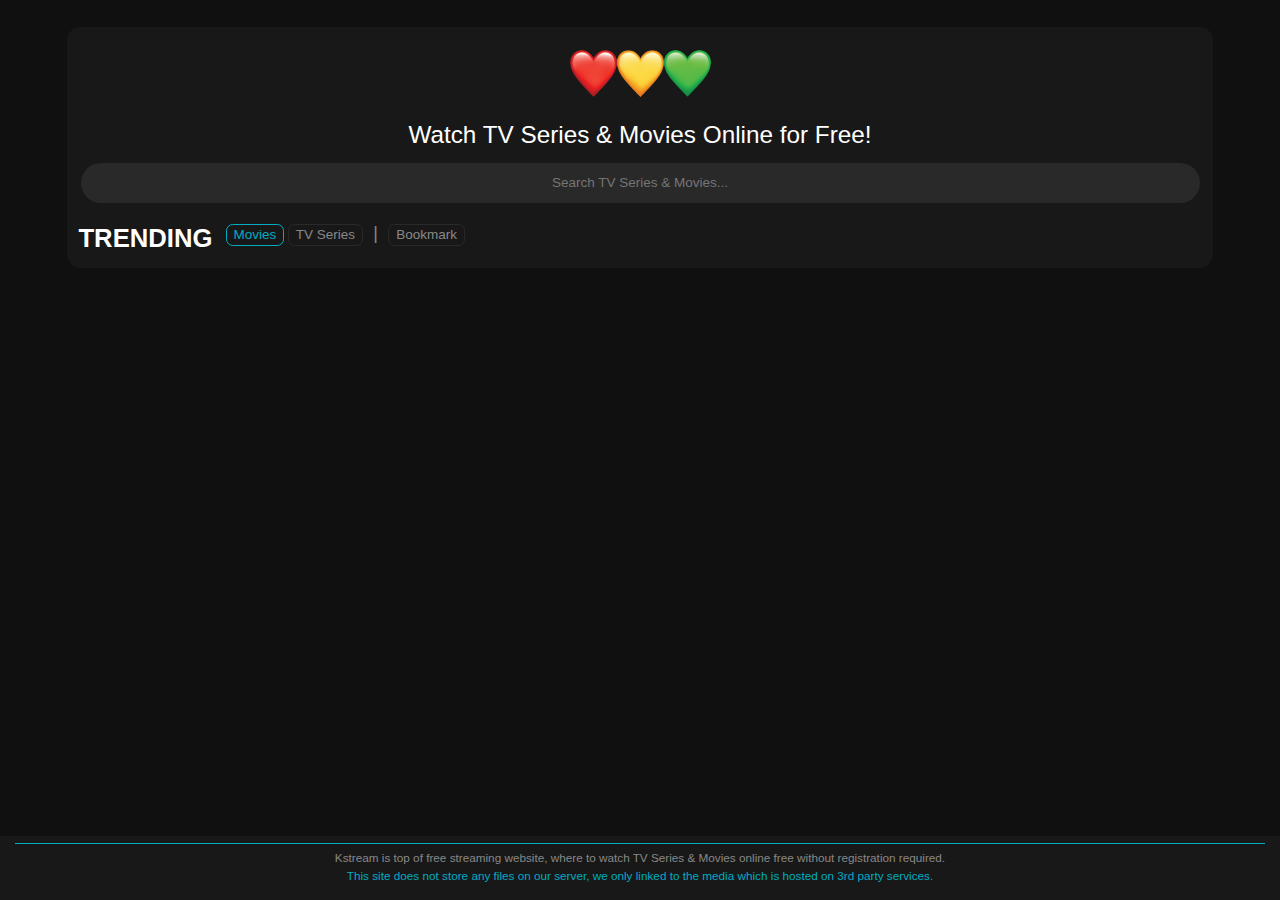
<file: index.html>
<!DOCTYPE html>
<html lang="en">
  <head>
    <meta charset="UTF-8">
    <meta http-equiv="content-type" content="text/html;charset=UTF-8">
    <meta name="viewport" content="width=device-width, initial-scale=1, maximum-scale=5, user-scalable=no">
    <meta name="author" content="Kstream">
    <meta name="keywords" content="Kstream, Kstream.net, movies online for free, streaming tv, online for free, tv series, movies online, tv shows, streaming online, streaming free without account, stream movies online free, free online movie streaming sites, watch tv online free streaming, free tv shows online streaming full episodes, free movies, movies to watch, free movies online, watch movies free, free movies website free">
    <title>Kstream | Watch TV Series & Movies Online for Free!</title>
    <meta name="description" content="Kstream.net - The best place to Watch TV Series & Movies Online for Free! With HD quality and no registration required!">
    <link rel="shortcut icon" href="./img/favicon.ico" type="image/x-icon">
    <link rel="icon" href="./img/favicon.png" type="image/png">
    <link rel="apple-touch-icon" href="./img/favicon.png">
    <meta property="og:site_name" content="Kstream">
    <meta property="og:title" content="Kstream | Watch TV Series & Movies Online for Free!">
    <meta property="og:type" content="website">
    <meta property="og:url" content="https://kurbutoke.github.io/Kstream">
    <meta property="og:description" content="Kstream.net - The best place to Watch TV Series & Movies Online for Free! With HD quality and no registration required!">
    <meta name="twitter:card" content="summary_large_image">
    <meta name="twitter:site" content="@kstream_net" />
    <meta name="twitter:creator" content="@kstream_net" />
    <meta name="twitter:title" content="Kstream | Watch TV Series & Movies Online for Free on Kstream.net!">
    <meta name="twitter:description" content="Kstream.net - The best place to Watch TV Series & Movies Online for Free! With HD quality and no registration required!">
    <meta property="og:image" content="https://kurbutoke.github.io/Kstream/img/logo.png" />
    <meta name="theme-color" content="#0f0f0f">
    <link rel="stylesheet" href="style.css">
  </head>
<body>
    <div class="wrapper">
      <main class="index">
        <div class="container sm">
          <div class="i-wrapper">
            <div class="i-head">
              <div class="logo w-100 text-center d-block font-weight-bold">
                <img class="home" id="home" onclick="location.reload();" src="./img/logo.svg" alt="Kstream" width="141" height="47">
              </div>
            </div>
              <h1 class="slogan text-center maj">Watch TV Series & Movies Online for Free!</h1>
              <div class="search-box d-flex justify-content-center mt-4">
                <div class="search-wrap">
                  <form class="d-flex align-items-center" autocomplete="off">
                    <input type="text" class="search-input" id="searchInput" placeholder="Search TV Series & Movies...">
                  </form>
                  <div class="suggestions scaff head-popup items" id="search-results"></div>
                </div>
              </div>
            <div class="i-article">
              <aside class="main">
                <section class="mt-5">
                  <div class="head">
                    <div class="start">
                      <h2 class="title"><i class="bi"></i>TRENDING</h2>
                      <div class="tabs" data-id="recommended">
                        <span class="tab active" onclick="toggleTab('buttmovies', 'buttshows', 'buttfavorites', 'movies', 'shows', 'favorites')" id="buttmovies">Movies</span>
                        <span class="tab" onclick="toggleTab('buttshows', 'buttmovies', 'buttfavorites', 'shows', 'movies', 'favorites')" id="buttshows">TV Series</span>
                        <span class="spt">|</span>
                        <span class="tab" style="margin-left: auto;" onclick="toggleTab('buttfavorites', 'buttmovies', 'buttshows', 'favorites', 'movies', 'shows')" id="buttfavorites">Bookmark</span>
                    </div>
                    </div>
                  </div>
                  <div class="tab-content" id="movies">
                    <div class="movies items" id="movie-items">
                    </div>
                  </div>
                  <div class="tab-content" id="shows" style="display:none">
                    <div class="movies items" id="tv-items">
                    </div>
                  </div>
                  <div class="tab-content" id="favorites" style="display:none">
                    <div class="movies items" id="favorites-items">
                    </div>
                  </div>
                </section>
              </aside>
            </div>
          </div>
        </div>
      </main>
      <footer>
        <div class="container">
          <div class="body"></div>
          <div class="abs">
            <p style="margin-bottom: 5px">Kstream is top of free streaming website, where to watch TV Series & Movies online free without registration required.</p>
            <p class="bottom-text">This site does not store any files on our server, we only linked to the media which is hosted on 3rd party services.</p>
          </div>
        </div>
      </footer>
    </div>
  </body>
  <script type='text/javascript' src='./home.js' async='async'></script>
</html>
</file>
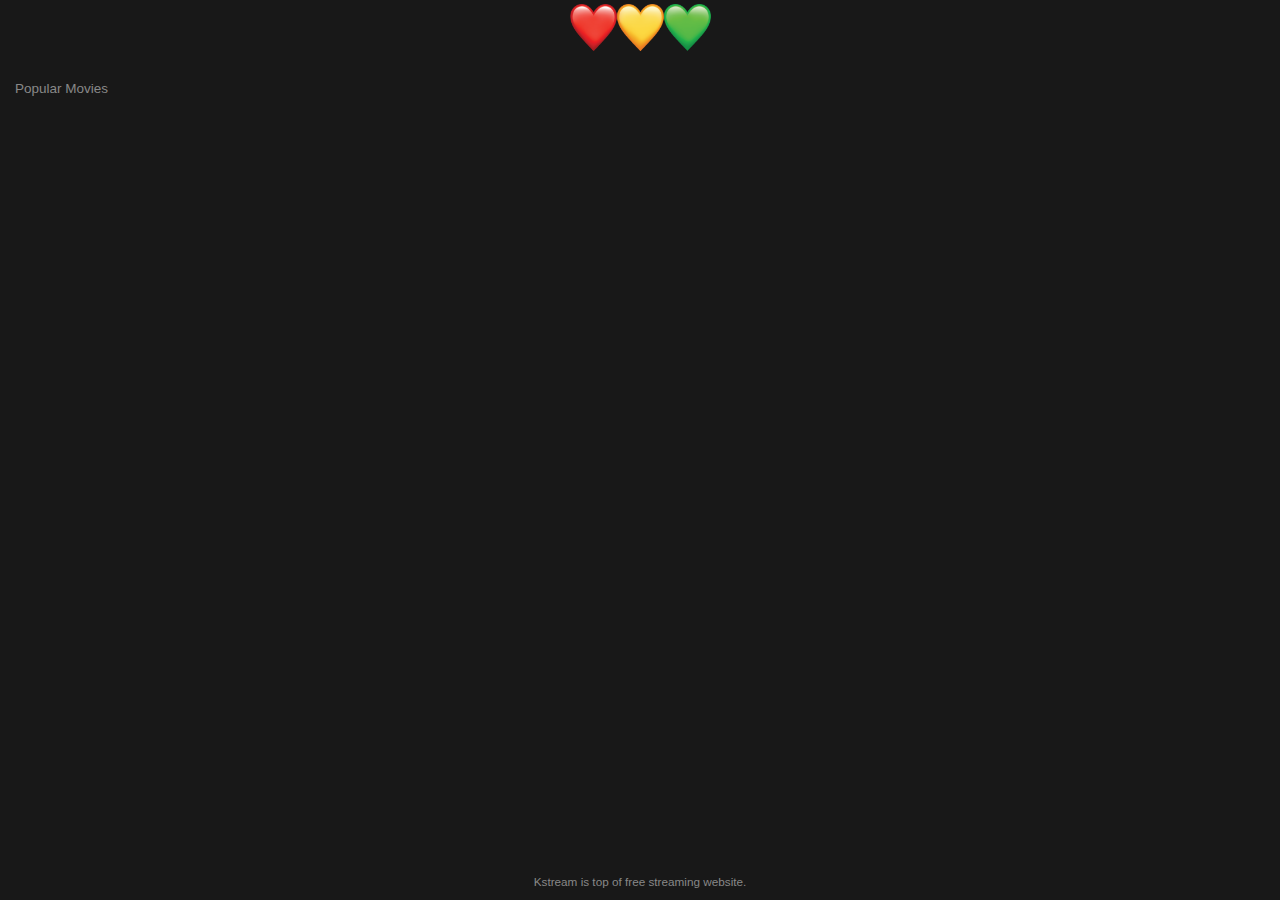
<file: browse.html>
<!DOCTYPE html>
<html lang="en">
  <head>
    <meta charset="UTF-8">
    <meta http-equiv="content-type" content="text/html;charset=UTF-8">
    <meta name="viewport" content="width=device-width, initial-scale=1, maximum-scale=5, user-scalable=no">
    <meta name="author" content="Kstream">
    <title>Browse | Kstream</title>
    <link rel="shortcut icon" href="./img/favicon.ico" type="image/x-icon">
    <link rel="icon" href="./img/favicon.png" type="image/png">
    <link rel="stylesheet" href="style.css">
    <meta name="theme-color" content="#0f0f0f">
  </head>
<body>
    <div class="wrapper">
      <header>
        <div class="container">
          <div class="wrapper justify-content-center align-items-center">
            <div class="i-head">
              <div class="logo w-100 text-center d-block font-weight-bold">
                <img class="home" id="home" onclick="window.location.href = '/Kstream/'" src="./img/logo.svg" alt="Kstream" width="141" height="47" style="cursor: pointer;">
              </div>
            </div>
          </div>
        </div>
      </header>

      <main>
        <div class="container">
            <div class="section-header" style="margin-top: 2rem;">
                <div class="section-title" id="page-title">Loading...</div>
            </div>
            
            <!-- Grid Container -->
            <div class="movies items" id="browse-items" style="flex-wrap: wrap; overflow: visible; justify-content: center; height: auto; max-height: none; width: 100%; left: auto; right: auto; margin-left: 0; margin-right: 0; padding: 0; gap: 20px;">
                <!-- Items injected here -->
            </div>

            <!-- Load More Button -->
            <div class="load-more-container" style="text-align: center; margin: 40px 0;">
                <button id="load-more-btn" class="tab-pill active" style="padding: 10px 30px; font-size: 1rem; border: none;">Load More</button>
            </div>
        </div>
      </main>

      <footer>
        <div class="container">
          <div class="abs">
            <p style="margin-bottom: 5px">Kstream is top of free streaming website.</p>
          </div>
        </div>
      </footer>
    </div>
</body>
<script type='text/javascript' src='./browse.js' async='async'></script>
</html>
</file>
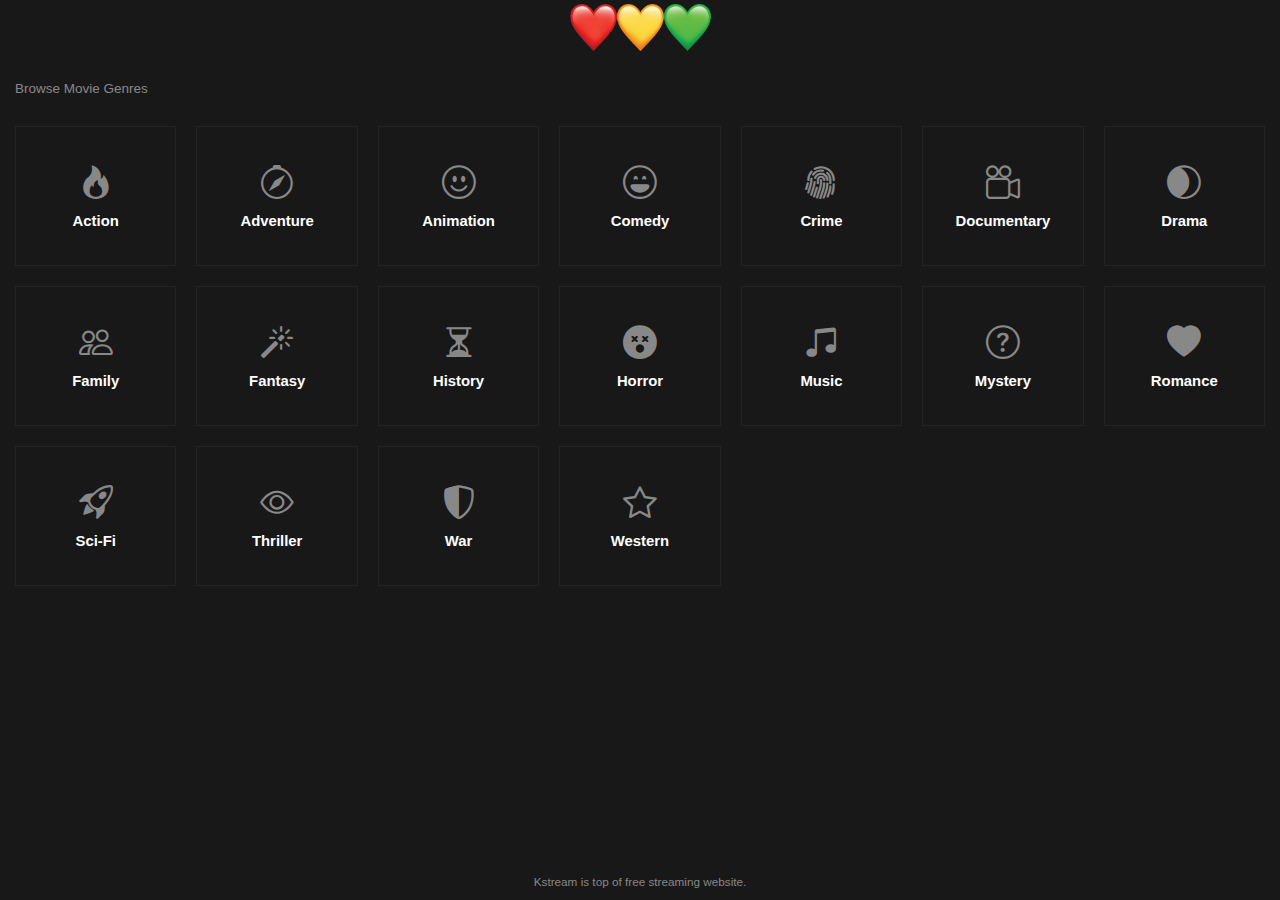
<file: categories.html>
<!DOCTYPE html>
<html lang="en">

<head>
  <meta charset="UTF-8">
  <meta http-equiv="content-type" content="text/html;charset=UTF-8">
  <meta name="viewport" content="width=device-width, initial-scale=1, maximum-scale=5, user-scalable=no">
  <meta name="author" content="Kstream">
  <title>Browse Categories | Kstream</title>
  <link rel="shortcut icon" href="./img/favicon.ico" type="image/x-icon">
  <link rel="icon" href="./img/favicon.png" type="image/png">
  <link rel="stylesheet" href="style.css">
  <meta name="theme-color" content="#0f0f0f">
  <style>
    .categories-grid {
      display: grid;
      grid-template-columns: repeat(auto-fill, minmax(160px, 1fr));
      gap: 20px;
      margin-top: 30px;
    }

    .category-card {
      background: #181818;
      border-radius: var(--radius-md);
      padding: 20px;
      text-align: center;
      cursor: pointer;
      transition: var(--transition);
      border: 1px solid rgba(255, 255, 255, 0.05);
      display: flex;
      flex-direction: column;
      align-items: center;
      justify-content: center;
      height: 140px;
    }

    .category-card:hover {
      background: #222;
      transform: translateY(-5px);
      border-color: var(--primary-color);
      box-shadow: var(--shadow-hover);
    }

    .category-icon {
      font-size: 2.5rem;
      color: var(--primary-color);
      margin-bottom: 10px;
    }

    .category-name {
      font-weight: 600;
      font-size: 1.1rem;
      color: #fff;
    }
  </style>
</head>

<body>
  <div class="wrapper">
    <header>
      <div class="container">
        <div class="wrapper justify-content-center align-items-center">
          <div class="i-head">
            <div class="logo w-100 text-center d-block font-weight-bold">
              <img class="home" id="home" onclick="window.location.href = '/Kstream/'" src="./img/logo.svg"
                alt="Kstream" width="141" height="47" style="cursor: pointer;">
            </div>
          </div>
        </div>
      </div>
    </header>

    <main>
      <div class="container">
        <div class="section-header" style="margin-top: 2rem;">
          <div class="section-title" id="page-title">Browse Genres</div>
        </div>

        <div class="categories-grid" id="categories-grid">
        </div>
      </div>
    </main>

    <footer>
      <div class="container">
        <div class="abs">
          <p style="margin-bottom: 5px">Kstream is top of free streaming website.</p>
        </div>
      </div>
    </footer>
  </div>
</body>
<script>
  const urlParams = new URLSearchParams(window.location.search);
  const type = urlParams.get('type') || 'movie';

  document.getElementById('page-title').textContent = `Browse ${type === 'movie' ? 'Movie' : 'TV Series'} Genres`;

  const movieGenres = [
    { id: '28', name: 'Action', icon: 'bi-fire' },
    { id: '12', name: 'Adventure', icon: 'bi-compass' },
    { id: '16', name: 'Animation', icon: 'bi-emoji-smile' },
    { id: '35', name: 'Comedy', icon: 'bi-emoji-laughing' },
    { id: '80', name: 'Crime', icon: 'bi-fingerprint' },
    { id: '99', name: 'Documentary', icon: 'bi-camera-reels' },
    { id: '18', name: 'Drama', icon: 'bi-mask' },
    { id: '10751', name: 'Family', icon: 'bi-people' },
    { id: '14', name: 'Fantasy', icon: 'bi-magic' },
    { id: '36', name: 'History', icon: 'bi-hourglass-split' },
    { id: '27', name: 'Horror', icon: 'bi-emoji-dizzy-fill' },
    { id: '10402', name: 'Music', icon: 'bi-music-note-beamed' },
    { id: '9648', name: 'Mystery', icon: 'bi-question-circle' },
    { id: '10749', name: 'Romance', icon: 'bi-heart-fill' },
    { id: '878', name: 'Sci-Fi', icon: 'bi-rocket-takeoff' },
    { id: '53', name: 'Thriller', icon: 'bi-eye' },
    { id: '10752', name: 'War', icon: 'bi-shield-shaded' },
    { id: '37', name: 'Western', icon: 'bi-star' }
  ];

  const tvGenres = [
    { id: '10759', name: 'Action & Adventure', icon: 'bi-fire' },
    { id: '16', name: 'Animation', icon: 'bi-emoji-smile' },
    { id: '35', name: 'Comedy', icon: 'bi-emoji-laughing' },
    { id: '80', name: 'Crime', icon: 'bi-fingerprint' },
    { id: '99', name: 'Documentary', icon: 'bi-camera-reels' },
    { id: '18', name: 'Drama', icon: 'bi-mask' },
    { id: '10751', name: 'Family', icon: 'bi-people' },
    { id: '10762', name: 'Kids', icon: 'bi-balloon' },
    { id: '9648', name: 'Mystery', icon: 'bi-question-circle' },
    { id: '10763', name: 'News', icon: 'bi-newspaper' },
    { id: '10764', name: 'Reality', icon: 'bi-tv' },
    { id: '10765', name: 'Sci-Fi & Fantasy', icon: 'bi-magic' },
    { id: '10766', name: 'Soap', icon: 'bi-heart-half' },
    { id: '10767', name: 'Talk', icon: 'bi-chat-quote' },
    { id: '10768', name: 'War & Politics', icon: 'bi-shield' },
    { id: '37', name: 'Western', icon: 'bi-star' }
  ];

  const container = document.getElementById('categories-grid');
  const genres = type === 'movie' ? movieGenres : tvGenres;

  genres.forEach(genre => {
    const card = document.createElement('div');
    card.className = 'category-card';
    card.innerHTML = `
            <i class="bi ${genre.icon} category-icon"></i>
            <div class="category-name">${genre.name}</div>
        `;
    card.onclick = () => {
      window.location.href = `browse.html?type=${type}&category=${genre.id}&title=${encodeURIComponent(genre.name)}`;
    };
    container.appendChild(card);
  });
</script>

</html>
</file>
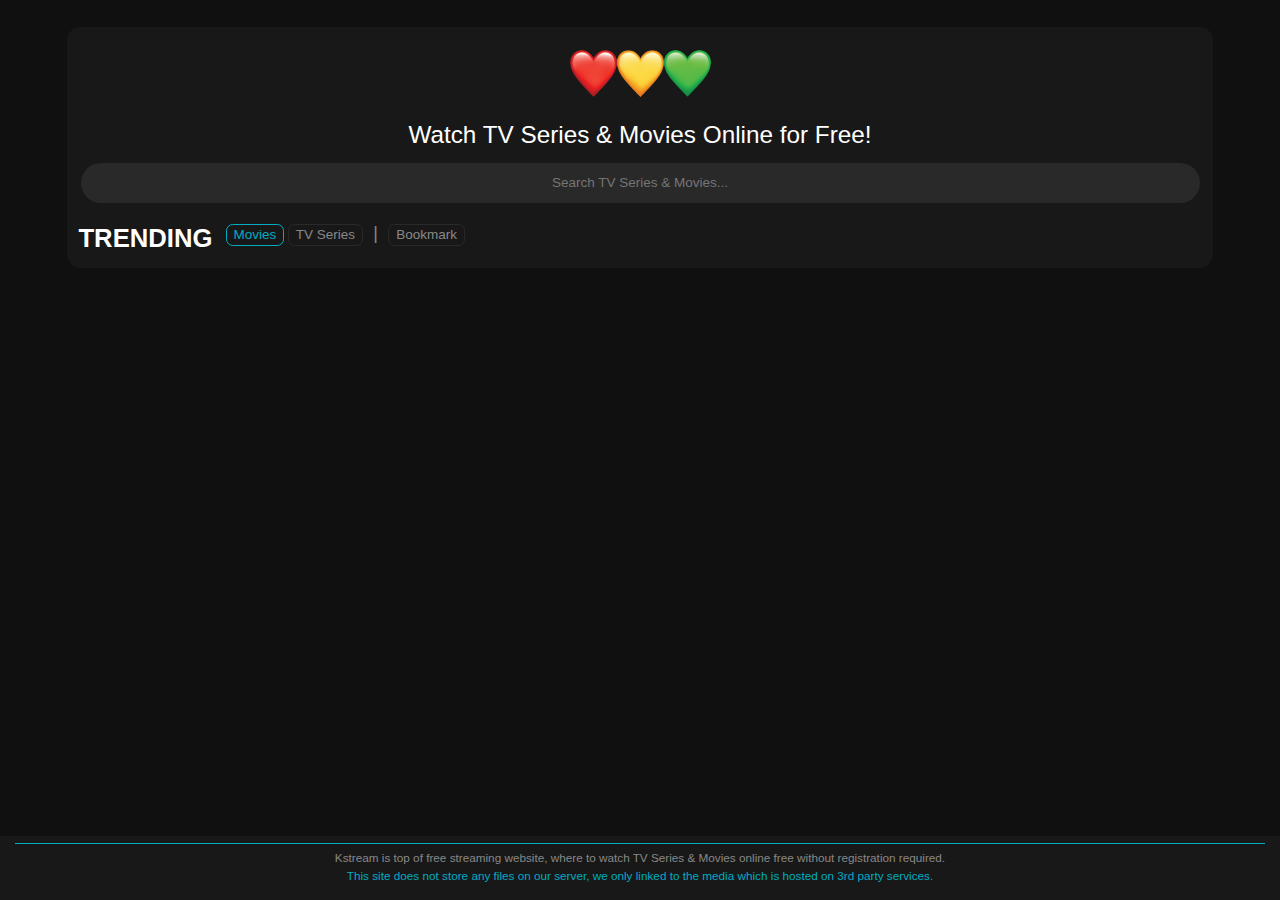
<file: person.html>
<!DOCTYPE html>
<html lang="en">
  <head>
    <meta charset="UTF-8">
    <meta http-equiv="content-type" content="text/html;charset=UTF-8">
    <meta name="viewport" content="width=device-width, initial-scale=1, maximum-scale=5, user-scalable=no">
    <meta name="author" content="Kstream">
    <title>Person Details | Kstream</title>
    <meta name="description" content="Kstream - Actor Profile">
    <link rel="shortcut icon" href="./img/favicon.ico" type="image/x-icon">
    <link rel="icon" href="./img/favicon.png" type="image/png">
    <link rel="stylesheet" href="style.css">
    <meta name="theme-color" content="#0f0f0f">
  </head>
<body>
    <div class="wrapper">
      <header>
        <div class="container">
          <div class="wrapper justify-content-center align-items-center">
            <div class="i-head">
              <div class="logo w-100 text-center d-block font-weight-bold">
                <img class="home" id="home" onclick="window.location.href = '/Kstream/'" src="./img/logo.svg" alt="Kstream" width="141" height="47" style="cursor: pointer;">
              </div>
            </div>
          </div>
        </div>
      </header>

      <main>
        <div class="container">
            
          <!-- Profile Section -->
          <div class="aside-wrapper info-ep">
             <aside class="main">
                <section id="w-info">
                  <div class="poster">
                    <img id="person-image" src="./img/empty.png" alt="">
                  </div>
                  <div class="info">
                    <div class="info-header">
                        <div>
                            <h1 id="person-name" class="name">Loading...</h1>
                            <div id="person-known-for-department" class="tagline" style="font-style: italic; color: #a0a0a0; margin-bottom: 10px;"></div>
                        </div>
                    </div>
                    
                    <div id="person-biography" class="description" style="margin-bottom: 20px;"></div>
                    
                    <div class="detail">
                      <div>
                        <div>Born:</div>
                        <span id="person-birthday"></span>
                      </div>
                      <div>
                        <div>Place of Birth:</div>
                        <span id="person-place-of-birth"></span>
                      </div>
                      <div>
                         <div>Died:</div>
                         <span id="person-deathday" style="display:none"></span>
                      </div>
                    </div>
                  </div>
                </section>

                <!-- Known For Section -->
                <section id="known-for" style="margin-top: 3rem;">
                    <div class="section-header">
                        <div class="section-title">Known For</div>
                        <div class="section-tabs">
                            <div class="tab-pill active" onclick="filterCredits('all', this)">All</div>
                            <div class="tab-pill" onclick="filterCredits('movie', this)">Movies</div>
                            <div class="tab-pill" onclick="filterCredits('tv', this)">TV Shows</div>
                        </div>
                    </div>
                    <div class="movies items" id="credits-items" style="flex-wrap: wrap; overflow: visible; justify-content: center; height: auto; max-height: none; width: 100%; left: auto; right: auto; margin-left: 0; margin-right: 0; padding: 0; gap: 20px;">
                        <!-- Grid items will be injected here -->
                    </div>
                </section>

             </aside>
          </div>

        </div>
      </main>

      <footer>
        <div class="container">
          <div class="abs">
            <p style="margin-bottom: 5px">Kstream is top of free streaming website.</p>
            <p class="bottom-text">This site does not store any files on our server.</p>
          </div>
        </div>
      </footer>
    </div>
</body>
<script type='text/javascript' src='./person.js' async='async'></script>
</html>
</file>
<file: style.css>
@import url(https://cdn.jsdelivr.net/npm/bootstrap-icons@1.11.1/font/bootstrap-icons.css);:root{--breakpoint-xs: 0;--breakpoint-sm: 576px;--breakpoint-md: 768px;--breakpoint-lg: 992px;--breakpoint-xl: 1200px;--breakpoint-xxl: 1400px;--font-family-sans-serif: -apple-system, "Segoe UI", Roboto, "Helvetica Neue", Arial, "Noto Sans", "Liberation Sans", sans-serif, "Segoe UI Emoji", "Segoe UI Symbol";--font-family-monospace: SFMono-Regular, Menlo, Monaco, Consolas, "Liberation Mono", "Courier New", monospace
}*,::after,::before{box-sizing:border-box}html{-webkit-text-size-adjust:100%;-webkit-tap-highlight-color:transparent}article,aside,figcaption,figure,footer,header,hgroup,main,main.index>div .i-wrapper .i-head .logo,nav,section{display:block}body{margin:0;padding:0;display:flex;flex-direction:column;font-size:1rem;font-weight:400;color:#888;text-align:left;background-color:#181818}h1,h2,h3,h4,h5,h6,p{margin-top:0}.button,a{text-decoration:none}.button{display:inline-block;margin-left:5px;padding:4px 14px;font-size:16px;background-color:#191a1a;color:#fff;border:0;border-radius:25px;cursor:pointer;text-align:center;transition:background-color .3s ease}a{color:#cdcdcd;background-color:transparent}img{vertical-align:middle;border-style:none}.button:hover{background-color:#00acc1}button,input,optgroup,select,textarea{margin:0;font-family:inherit;font-size:inherit;line-height:inherit}button,input{overflow:visible}.h1,.h2,.h3,.h4,.h5,.h6,h1,h2,h3,h4,h5,h6{margin-bottom:.5rem;font-weight:500;line-height:1.2}.container{padding-right:15px;padding-left:15px;margin-right:auto;margin-left:auto}.container-fluid,.container-lg,.container-md,.container-sm,.container-xl{width:100%;padding-right:15px;padding-left:15px;margin-right:auto;margin-left:auto}.justify-content-center{justify-content:center!important}.align-items-center{align-items:center!important}.w-100{width:100%!important}.mt-3,.mt-4,.my-3,.my-4{margin-top:1rem!important}.p-4{padding:.5rem!important}.text-center{text-align:center!important}.font-weight-bold{font-weight:700!important}body,html{scrollbar-color:#00acc1 #0f0f0f;font-size:13.5px;font-family:"Work Sans",sans-serif;height:100%;min-height:100%}::-webkit-scrollbar-track{background:#0f0f0f}::-webkit-scrollbar{width:8px}::-webkit-scrollbar-thumb{background:#00acc1;width:5px}body>.wrapper,html>.wrapper{display:flex;flex-direction:column;min-height:100%}.container{flex:1;max-width:1800px;width:100%}.container.sm{max-width:900px}.logo{cursor:default}main{flex-grow:1}.search-box .search-wrap form{height:3rem;padding:1rem .7rem;display:flex;margin:0}.index{background-size:cover;background-position:center top;background-attachment:fixed;position:relative}main.index .container{max-width:1200px}main.index:before{content:"";background-color:#0f0f0f;position:absolute;width:100%;height:100%;opacity:.8;z-index:1}main.index>div{z-index:2;position:relative;padding:2rem}main.index>div .i-wrapper{background:#181818;width:100%;border-radius:1rem}main.index>div .i-wrapper .i-head{padding:2% 3%;position:initial;display:grid}main.index>div .i-wrapper .i-head .logo img{height:3.5rem}.slogan{font-size:1.8rem;color:#fff;font-weight:500}main.index>div .i-wrapper .i-head .topsearch a,main.index>div .i-wrapper .i-head .topsearch span{display:inline-block;vertical-align:middle}main.index>div .i-wrapper .i-article .heading{font-size:1.4rem;margin-top:.4rem;color:#cdcdcd}.heading{text-align:center}a:hover{color:#00acc1;text-decoration:none}main.index>div .i-wrapper .i-bookmark{text-align:center;background:#0f0f0f}main.index>div .i-wrapper .i-bookmark>div:first-child{font-size:.85rem}a:not([href]):not([class]):hover{color:inherit;text-decoration:none}.head-popup.items .item.active,.head-popup.items .item:hover{border:1px solid #212121;border-radius:.25rem;background:#191919}.head-popup.items .item{padding:.8rem 1.2rem;justify-content:space-between;align-items:center;border:1px solid transparent;border-bottom:1px solid rgba(255,255,255,.05);transition:background .4s}.scaff.items .item{display:flex}.scaff.items .item .poster{flex-shrink:0;width:45px;margin-right:10px;border-radius:.5rem;overflow:hidden}.info,.name{overflow:hidden}.name{color:#fff;font-weight:500;text-overflow:ellipsis;white-space:normal;font-size:1.15rem}.head-popup.items .item .meta{font-size:.9rem;color:#7b7b7b}.info{flex-grow:1;align-items:center}[type=button],[type=reset],[type=submit],button{--webkit-appearance: button
}.d-flex{display:flex!important}.justify-content-between{justify-content:center}.container.watch-page{max-width:1660px;padding-right: 50px;padding-left: 50px;}header{width:100%;position:relative;z-index:0}header .wrapper{display:flex;width:100%;height:4rem}header .wrapper .step{max-width:550px;flex-grow:1}main .main,main .sidebar{display:flex;flex-direction:column}.search-box .search-wrap{position:relative;background:#292929;border-radius:2rem;flex-grow:1;margin:0 1rem}.search-box .search-wrap form button,.search-box .search-wrap form input{background:0 0;color:#00acc1;border:0;outline:0}.search-box .search-wrap form input{text-align:center;height:30px;flex-grow:1}.search-box .search-wrap .suggestions{top:100%;width:100%;display:none;position:absolute;margin-top:1px;background:#292929;overflow:hidden;z-index:9;border-radius:1.5rem}#reader-wrapper,.tab-content .item{position:relative;flex-direction:column}#reader-wrapper{padding:1rem 0 3rem;width:100%;height:100%;display:flex;align-items:center}#reader-wrapper .reader-bg{position:absolute;bottom:0;right:0;top:0;left:0;opacity:.6;background-repeat:no-repeat;background-position:center 25%;background-size:cover;overflow:hidden}#reader-wrapper .reader-bg:before{content:"";box-shadow:1px 0 100px 120px #181818;bottom:0;display:block;position:absolute;width:100%}#reader-wrapper .reader-main{width:65%;height:100%;position:relative;transition:padding-bottom .2s}#reader-wrapper .reader-main #reader{display:flex;align-items:center;justify-content:center;overflow:hidden}.reader-main{flex-direction:column;align-items:center;margin:0 auto;max-width:100%;padding:20px}#controls,.reader-main,select{justify-content:center}#controls,.reader-main{display:flex;text-align:center}#controls{border-radius:2rem;z-index:5;position:relative;inline-size:-webkit-fill-available}#controls .c-items>div{display:inline-flex;align-items:center}#w-info,.footer{flex-direction:row;display:flex}.footer{flex-direction:column;align-items:center;text-align:center}#w-info .poster{flex-shrink:0}#w-info .poster>img{border-radius:.5rem;overflow:hidden;max-height:550px}#w-info .info{margin-left:2rem;position:relative}#w-info .info .name{position:absolute;font-size:2rem;font-weight:600;color:#dedede;line-height:2.5rem;max-width:80%;display:inline-block}#w-info .info .meta{color:#dedede;margin:1rem 0}#w-info .info .meta>span+span{margin-left:.4rem}#w-info .info .meta .quality,#w-info .info .meta .rating{border-radius:2rem;font-size:.8rem;height:1.5rem;padding:0 .5rem;display:inline-block;font-weight:600}#w-info .info .meta .rating{border:1px solid #dedede;line-height:1.4rem}#w-info .info .description{font-weight:300;margin-bottom:1rem}#w-info .info .detail>div{display:flex;line-height:1.8rem}#w-info .info .detail>div>div{width:120px;flex-shrink:0}footer{position:initial;width:100%;bottom:0}footer .body,footer .head{display:flex;justify-content:space-between;align-items:center}footer .body{border-bottom:1px solid #00acc1;padding-bottom:.5em}footer .abs{font-size:.87em;text-align:center;padding:.5rem 0}footer .abs .bottom-text{color:#00acc1}#controls .c-items .item:hover{box-shadow:inset 0 0 30px rgba(0,172,193,.3);border-left:2px solid #00acc1;color:#00acc1}#controls .c-items .item{font-size:.8em;padding:.1rem 1rem;border-radius:2rem;cursor:default;background:#0f0f0f;box-shadow:inset 0 0 10px #0f0f0f;margin:2px 1.5px;transition:box-shadow .4s,border-color .4s;border-left:2px solid #3c3c3c}.bi-star-fill::before{content:"⭐";vertical-align:.1em;padding-right:.05rem}.bi::before,[class*=" bi-"]::before,[class^=bi-]::before{display:inline-block;font-style:normal;font-weight:400!important;font-variant:normal;text-transform:none;-webkit-font-smoothing:antialiased}select{background:#0f0f0f;color:#fff;box-shadow:rgba(0,0,0,.1)0 10px 50px;border-radius:10px;overflow:hidden;vertical-align:-webkit-baseline-middle}.home{cursor:pointer}section .head .start .title{margin:unset;text-transform:uppercase;font-weight:600;font-size:1.9rem;color:#fff;margin-right:1rem}.mt-5,.my-5{margin-top:1.5rem!important}section .head{display:flex;justify-content:space-between;align-items:center;margin-bottom:1rem;margin-left:1%}section .head .start{display:-webkit-inline-box;align-items:center}.item{margin:10px;box-sizing:border-box}.tab-content .item{border-radius:.5rem;float:left;width:17%;overflow:hidden}.tab,.tab-content .item .poster{cursor:pointer;border-radius:.5rem}.tab-content .item .poster{position:relative;padding-bottom:135%;display:block;overflow:hidden;background:#0f0f0f}.tab-content .item .poster div{display:block;width:100%;height:100%;position:absolute;z-index:1;left:0;top:0;overflow:hidden}.tab-content .item .meta{width:100%;color:#fff;text-align:center;display:flex;flex-direction:column;margin-top:.5rem}.tab-content .item .poster div:hover:before{position:absolute;z-index:2;font-family:bootstrap-icons;content:"";opacity:1;color:#0f0f0f;font-size:3rem;top:50%;left:50%;transform:translate(-50%,-50%)}.tab-content .item .poster div:hover:after{content:"";width:100%;height:100%;position:absolute;background:linear-gradient(0deg,#00acc1 0,rgba(0,172,193,0) 170%);opacity:1;z-index:1}.tab-content .item .poster img{position:absolute;left:0;top:0;width:100%;height:100%;z-index:0}.tab-content .item .meta>div{display:flex;align-items:center;justify-content:center}.tab-content .item .meta>span{font-size:small;text-align:center;color:#fff}.tab-content .item .meta>div>span{display:inline-block;font-size:.85rem;overflow:hidden;text-overflow:ellipsis;white-space:nowrap}.tabs .tab.active,.tabs .tab:hover{border:1px solid #00acc1;color:#00acc1}.tab .tab{margin-left:.5rem}.tab{padding:.2rem .5rem;border:1px solid #292929;transition:border .4s;color:#888;display:inline-block}.movies.items{display:flex;flex-wrap:wrap;justify-content:center}.bi-bookmark{color:#4d4d4d}.bi-bookmark,.bi-bookmark-fill,i.bi.bi-box-arrow-up{font-size:x-large;margin-left:.4rem}i.bi.bi-box-arrow-up{color:#4d4d4d;z-index:2}.bi-bookmark,.bi-bookmark-fill{display:inline-block;cursor:pointer}.bi-bookmark-fill{color:#ff0!important}.spt{font-size:large;padding-left:.5rem;padding-right:.5rem}#player-wrapper{padding-top:.5rem}.buttons{display:flex;justify-content:end}#controls .c-items .item>i{font-size:1rem}.servers{margin-bottom:.5rem;padding:.2rem}.suggestions .info{display:grid}.suggestions .name{padding-bottom:.5rem}.empty{padding:1rem}.bi-arrow-clockwise{display:inline;font-size:x-large;vertical-align:-webkit-baseline-middle;margin-right:.5rem}.bi-skip-end-circle{display:inline;font-size:x-large;vertical-align:-webkit-baseline-middle;margin-left:.5rem}.bi-skip-forward-circle{display:inline;font-size:x-large;vertical-align:-webkit-baseline-middle;margin-left:.5rem}.detail span{color:#dedede}@media print{*,::after,::before{text-shadow:none!important;box-shadow:none!important}a:not(.btn){text-decoration:underline}abbr[title]::after{content:" ("attr(title)")"}pre{white-space:pre-wrap!important}blockquote,pre{border:1px solid #ababab}blockquote,img,pre,tr{page-break-inside:avoid}h2,h3,p{orphans:3;widows:3}h2,h3{page-break-after:avoid}.container,body{min-width:992px!important}}@media (max-width:991.98px){#trending .body .trending-navi{display:none}footer{font-size:14px}#w-info .info{z-index:2;margin-left:0;padding:0 2rem}#w-info .rating-box{left:0;margin:1rem auto;width:200px}}@media (max-width:767.98px){#reader-wrapper .reader-main{width:100%;height:100%;position:relative;transition:padding-bottom .2s}section .head{display:grid;justify-content:center;align-items:center;margin-left:1%}.title{margin-right:1rem!important}header .wrapper .start{position:unset}header .wrapper .start #menu{left:0;max-width:100vw;padding:0 10px}header .wrapper .start #menu>ul>li:hover>ul{display:none}header .wrapper .start #menu>ul>li>ul{margin:unset;position:unset;overflow:hidden;min-width:unset;padding:.5rem}header .wrapper .start #menu>ul>li>ul li a{font-size:1rem}header .wrapper .step{flex-grow:1;justify-content:flex-end;display:flex}header .wrapper .step .search-box .search-wrap{display:none;position:absolute;left:0;right:0;top:4.5rem;margin-left:auto;margin-right:auto;width:95%}header .wrapper .step .search-box .search-wrap.toggled{display:block}header .wrapper .step .search-box .search-wrap .suggestions{width:100%;margin-top:1px}header .wrapper .step .search-box .search-wrap .suggestions .info{width:190px}.search-box .search-wrap form input{margin-right:0}#trending{margin-top:unset}.movies.items .item{width:40%!important}footer .head,section .head{margin-bottom:1rem}section .head,section .head .start{flex-direction:column}section .head .start{align-items:center;width:100%}section .head .start .title{font-size:1.5rem;margin-right:0;margin-bottom:1rem}section .head .start .title>i{font-size:1.2rem}footer .body .start>span,section .head .end .btn-outline-body-color{display:none}#player-wrapper .btn-watchnow p{font-size:1.5rem}#controls .c-items>div+div{margin:0}#w-info .poster::after{box-shadow:1px 0 200px 200px #181818}#w-info .info{padding:2.5rem 1rem 0}#w-info .info .name{font-size:1.5rem;line-height:1.7rem}#w-info .info .detail>div>div{width:90px}main.index .main{padding-top:2rem}.dropdown.responsive.show:before{top:0;left:0;width:100%;height:100%;background:rgba(0,0,0,.3);content:"";position:fixed;z-index:49}main.index>div{padding:0}main.index>div .i-wrapper{border-radius:0}main.index>div .i-wrapper .search-box .search-wrap form{justify-content:space-between}main.index>div .i-wrapper .i-head .logo{margin-top:2rem;margin-bottom:2rem}main.index>div .i-wrapper .search-box .search-wrap form input{width:unset;margin-left:unset}footer{padding-top:1rem}footer .head{flex-direction:column-reverse}footer .body{padding-bottom:1rem;align-items:start}footer .body .end,footer .body .start{width:50%}footer .body .end>ul{width:100%;padding:unset}#w-info .poster>img,footer .body .start>ul{width:100%}footer .body .end>ul>li,footer .body .start>ul>li{display:block;width:100%}footer .body .end>ul li+li,footer .body .start>ul li+li{margin:unset}footer .body .start>ul,footer .body .start>ul>li{margin:unset;padding:unset}footer .body .start>ul>li{text-align:right;padding-right:1rem}.mt-5,.my-5{margin-top:-1rem!important}#w-info .poster{position:absolute;left:0;right:0;z-index:-1}#w-info .poster:after,#w-info .poster:before{display:block;position:absolute;content:"";left:0;z-index:1}#w-info .poster:before{width:100%;height:100%;top:0;background:rgba(24,24,24,.9)}#w-info .poster:after{bottom:0;right:0}.slogan{max-width:95%;margin-inline:auto}}@media (min-width:768px) and (max-width:1091.98px){.tab-content .movies.items .item{width:17%!important}#w-info .info .name{font-size:1.5rem;line-height:1.7rem}#reader-wrapper .reader-main{width:90%;height:100%;position:relative;transition:padding-bottom .2s}#w-info .poster img{max-width:200px}}@media (min-width:500px) and (max-width:1091.98px){.watch{height:50vh;display:contents}}@media (min-width:1100px){.aside-wrapper{margin-top:2rem}.watch{height:60vh}.container,.container-lg,.container-md,.container-sm,.container-xl{max-width:1660px}#w-info .poster img{max-width:250px}}
</file>
